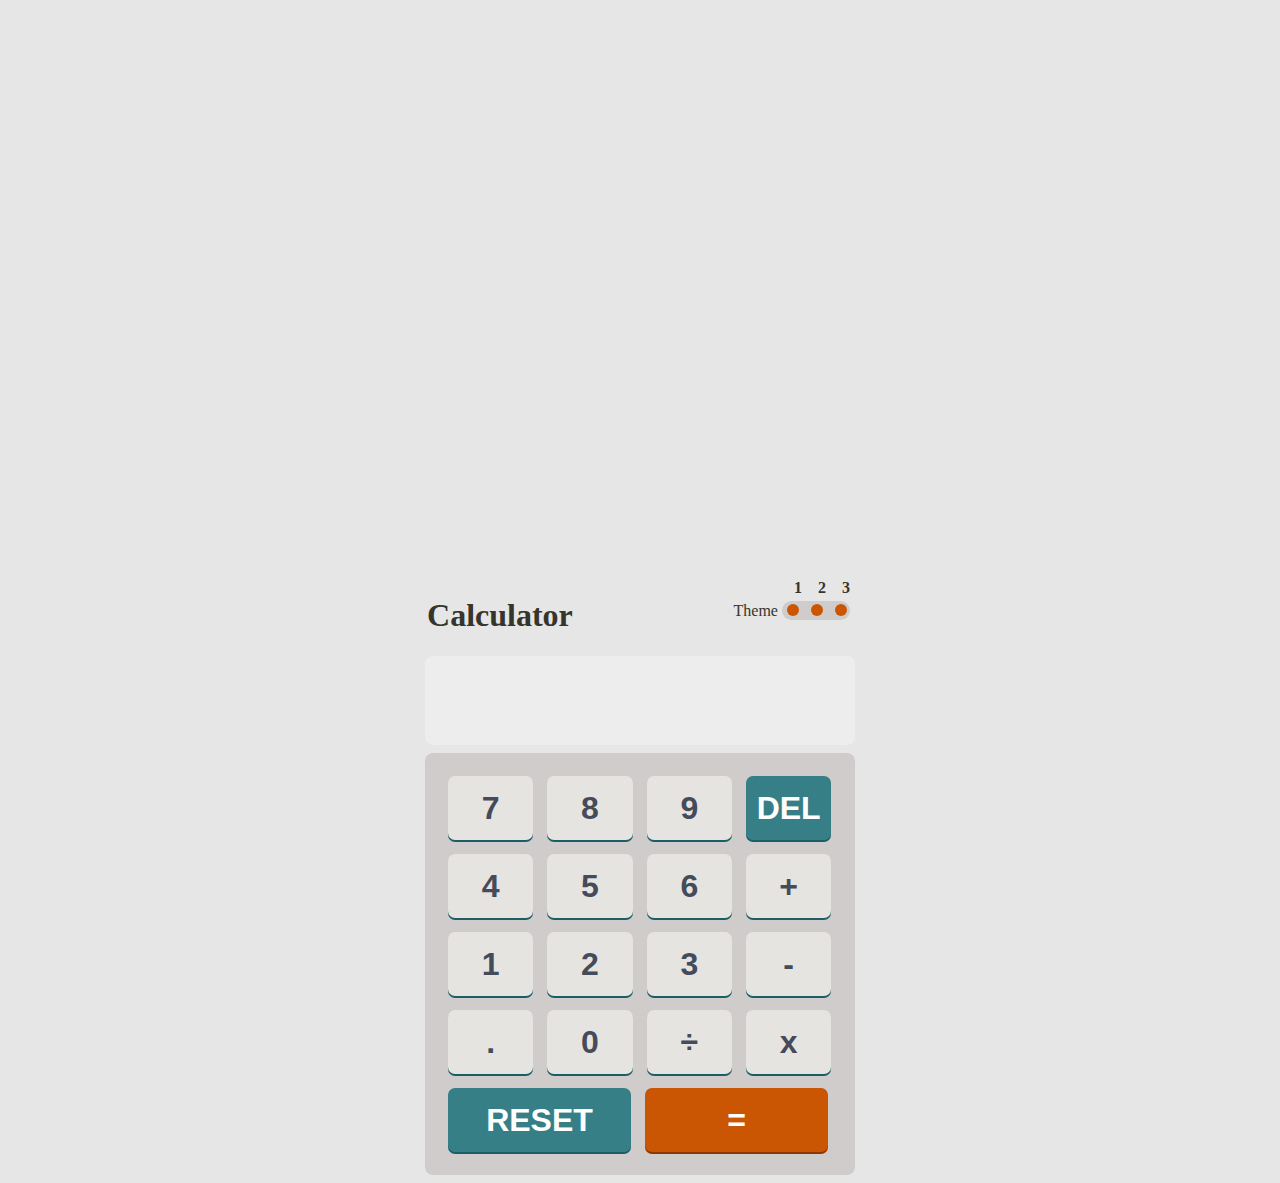
<file: index.html>
<!DOCTYPE html>
<html lang="en">
  <head>
    <meta charset="UTF-8" />
    <meta http-equiv="X-UA-Compatible" content="IE=edge" />
    <meta name="viewport" content="width=device-width, initial-scale=1.0" />
    <title>CalculateApp</title>

    <link rel="stylesheet" href="style1.css" />
  </head>
  <body>
    <div id="container">
      <div id="header">
        <h1 id="calculator">Calculator</h1>
        <div id="table">
          <table>
            <thead>
              <tr>
                <th colspan=""></th>
                <th>1</th>
                <th>2</th>
                <th>3</th>
              </tr>
            </thead>
            <tbody>
              <td>Theme</td>
              <td colspan="5">
                <div class="coli">
                  <input type="radio" name="" id="" />
                  <input type="radio" name="" id="" class=""/>
                  <input type="radio" name="" id="" />
                </div>
              </td>
            </tbody>
          </table>
        </div>
      </div>
      <div id="contenu">
        <div id="interface">
          <output class="" value="" id="ecran"> </output>
        </div>

        <div id="clavier">
          <table>
            <tr>
              <td>
                <button onclick="affiche('7')" class="btn taille">7</button>
                <button onclick="affiche('8')" class="btn taille">8</button>
                <button onclick="affiche('9')" class="btn taille">9</button>
                <button onclick="del()" class="btn color taille">
                  DEL
                </button>
              </td>
            </tr>
            <tr>
              <td>
                <button onclick="affiche('4')" class="btn taille">4</button>
                <button onclick="affiche('5')" class="btn taille">5</button>
                <button onclick="affiche('6')" class="btn taille">6</button>
                <button value="+" class="btn taille signe" id="plus" onclick="affiche('+')">+</button>
              </td>
            </tr>
            <tr>
              <td>
                <button onclick="affiche('1')" class="btn taille">1</button>
                <button onclick="affiche('2')" class="btn taille">2</button>
                <button onclick="affiche('3')" class="btn taille">3</button>
                <button onclick="affiche('-')" value="-" class="btn taille signe">-</button>
              </td>
            </tr>
            <tr>
              <td>
                <button value="." onclick="affiche('.')" class="btn taille">
                  .
                </button>
                <button onclick="affiche('0')" class="btn taille">0</button>
                <button onclick="affiche('÷')" value="/" class="btn taille signe">÷</button>
                <button onclick="affiche('x')" value="*" class="btn taille signe">x</button>
              </td>
            </tr>
            <tr>
              <td>
                <button class="btn color reset" onclick="effacer()">
                  RESET
                </button>
                <button onclick="calculer()" class="btn egale" id="equal">
                  =
                </button>
              </td>
            </tr>
          </table>
        </div>
      </div>
    </div>
    <script src="script.js"></script>
  </body>
</html>
</file>
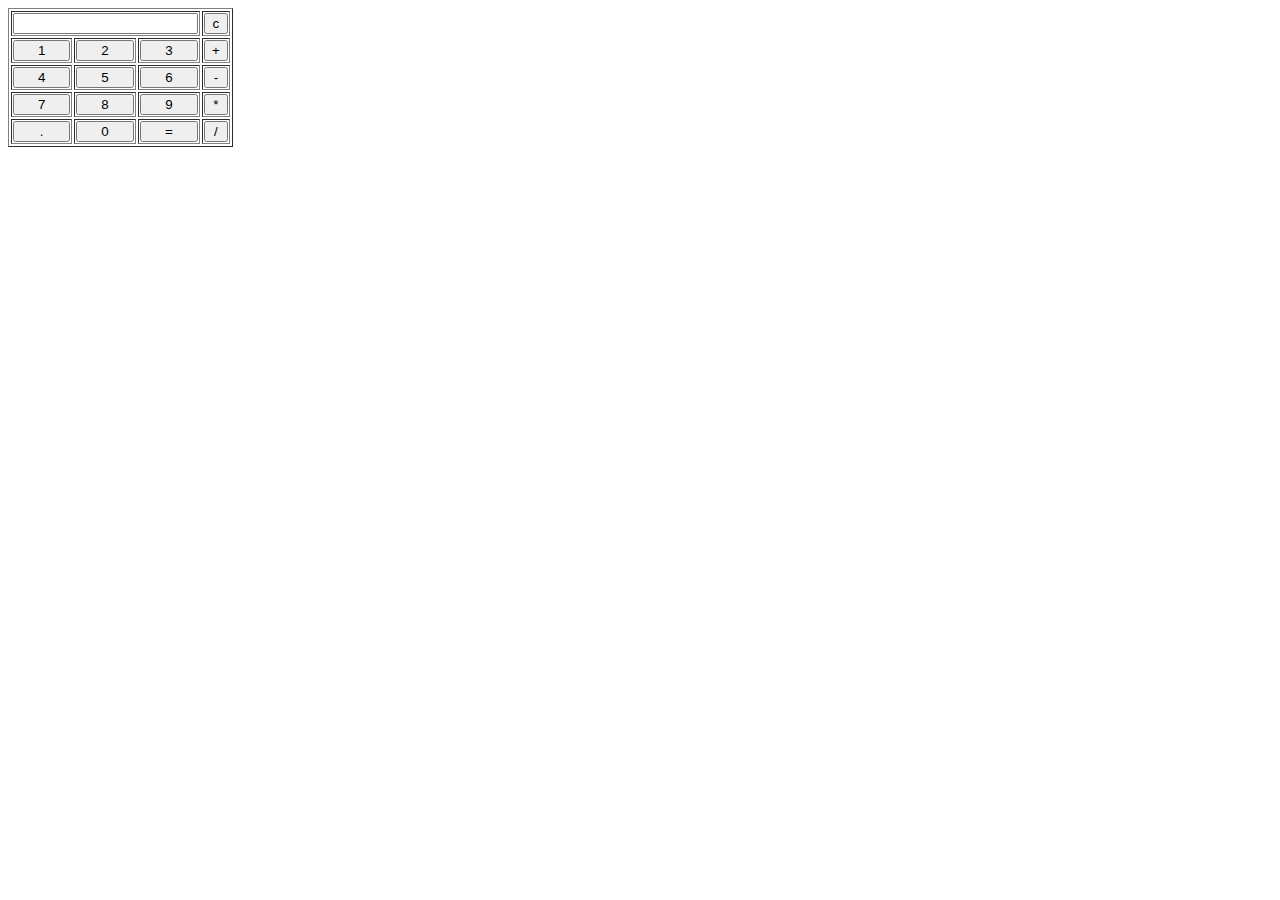
<file: indexes.html>
<html>
  <head>
    <script>
      function looseJsonParse(obj) {
         function Date() {}
        return eval?.(`"use strict";(${obj})`);
      }
      console.log(
        looseJsonParse("{ a: 4 - 1, b: function () {}, c: new Date() }")
      );
      function looseJsonParse(obj) {
  return eval(`(${obj})`);
}
console.log(looseJsonParse("{ a: 4 - 1, b: function () {}, c: new Date() }"));

      //fonction qui évalue le chiffre et renvoie la sortie
      function calculer() {
        let a = document.getElementById("output").value;
        let b = eval(a);

        document.getElementById("output").value = b;
      }

      //fonction qui affiche la valeur
      function afficher(val) {
        document.getElementById("output").value += val;
      }
      //fonction qui efface l'écran
      function effacer() {
        document.getElementById("output").value = "";
      }
    </script>
    <style>
      td button {
        width: 100%;
      }
    </style>
  </head>
  <body>
    <table border="1">
      <tr>
        <td colspan="3"><input id="output" /></td>
        <td><button onclick="effacer()">c</button></td>
      </tr>
      <tr>
        <td><button onclick="afficher('1')">1</button></td>
        <td><button onclick="afficher('2')">2</button></td>
        <td><button onclick="afficher('3')">3</button></td>
        <td><button onclick="afficher('+')">+</button></td>
      </tr>
      <tr>
        <td><button onclick="afficher('4')">4</button></td>
        <td><button onclick="afficher('5')">5</button></td>
        <td><button onclick="afficher('6')">6</button></td>
        <td><button onclick="afficher('-')">-</button></td>
      </tr>
      <tr>
        <td><button onclick="afficher('7')">7</button></td>
        <td><button onclick="afficher('8')">8</button></td>
        <td><button onclick="afficher('9')">9</button></td>
        <td><button onclick="afficher('*')">*</button></td>
      </tr>
      <tr>
        <td><button onclick="afficher('.')">.</button></td>
        <td><button onclick="afficher('0')">0</button></td>
        <td><button onclick="calculer()">=</button></td>
        <td><button onclick="afficher('/')">/</button></td>
      </tr>
    </table>
  </body>
</html>
</file>
<file: style1.css>
body{
    background-color: hsl(0, 0%, 90%);
    color: hsl(60, 10%, 19%);
    
   }
   #container{
    margin-top: 5rem; 
}
   #header{
       display: flex;
       justify-content: space-between;
       color: hsl(60, 10%, 19%);
       width: 425.91px;
       margin: 0% auto;
   }
   #table{
     text-align: end;
   }
  
  .coli{
    border-radius:10px; 
    background-color:  hsl(0, 5%, 81%);
   }
   .hidden{
    display: none;
   }
   #clavier{
    padding: 15px;
    border-radius: 0.5rem;
    background-color: hsl(0, 5%, 81%); 
}
   #interface{
   padding-top: 1.6rem;
    font-size: 32px;
   background-color: hsl(0, 0%, 93%);
   margin-bottom: 0.5rem ;
   text-align: end;
   height: 4rem;
   border-radius: 0.5rem;
   }
   #contenu{
     width: 430px;
     margin: 0% auto;
   }
 
   .btn{
    border: none;
    border-radius: 7px;
    height: 4rem;
       font-size: 32px;
       font-weight: 700;
       background-color: hsl(45, 7%, 89%);
       box-shadow: 0px 2px 0px hsl(185, 58%, 25%);
       color:hsl(221, 14%, 31%) ;
       margin: 5px;
      cursor: pointer;
   }
   input{
    border: none;
   background-color:hsl(25, 98%, 40%);
   -webkit-appearance: none;
  -moz-appearance: none;
  appearance: none;

  border-radius: 50%;
  width: 12px;
  height: 12px;

  border: none;
  transition: 0.2s all linear;
  position: relative;

   }

input:checked {
    border: 6px solid hsl(25, 98%, 40%);
  }
   .btn:hover{
    background-color: hsl(45, 7%, 89%);
   }
   .taille{
    width: 85.34px;
}
   .egale{
    background-color: hsl(25, 98%, 40%);
    box-shadow: 0px 2px 0px  hsl(25, 99%, 27%);
    color: hsl(0, 0%, 100%);
    width: 183px;
   }
   .egale:hover{
    background-color: hsl(25, 98%, 40%);
    color: hsl(0, 0%, 100%);
   }
   .color{
       background-color:  hsl(185, 42%, 37%);
       box-shadow: 0px 2px 0px hsl(185, 58%, 25%);
       color: hsl(0, 0%, 100%);
   }
   .color:hover{
    background-color:  hsl(185, 42%, 37%);
    color: hsl(0, 0%, 100%);
   }
   .reset{
    width: 183px;
}
</file>
